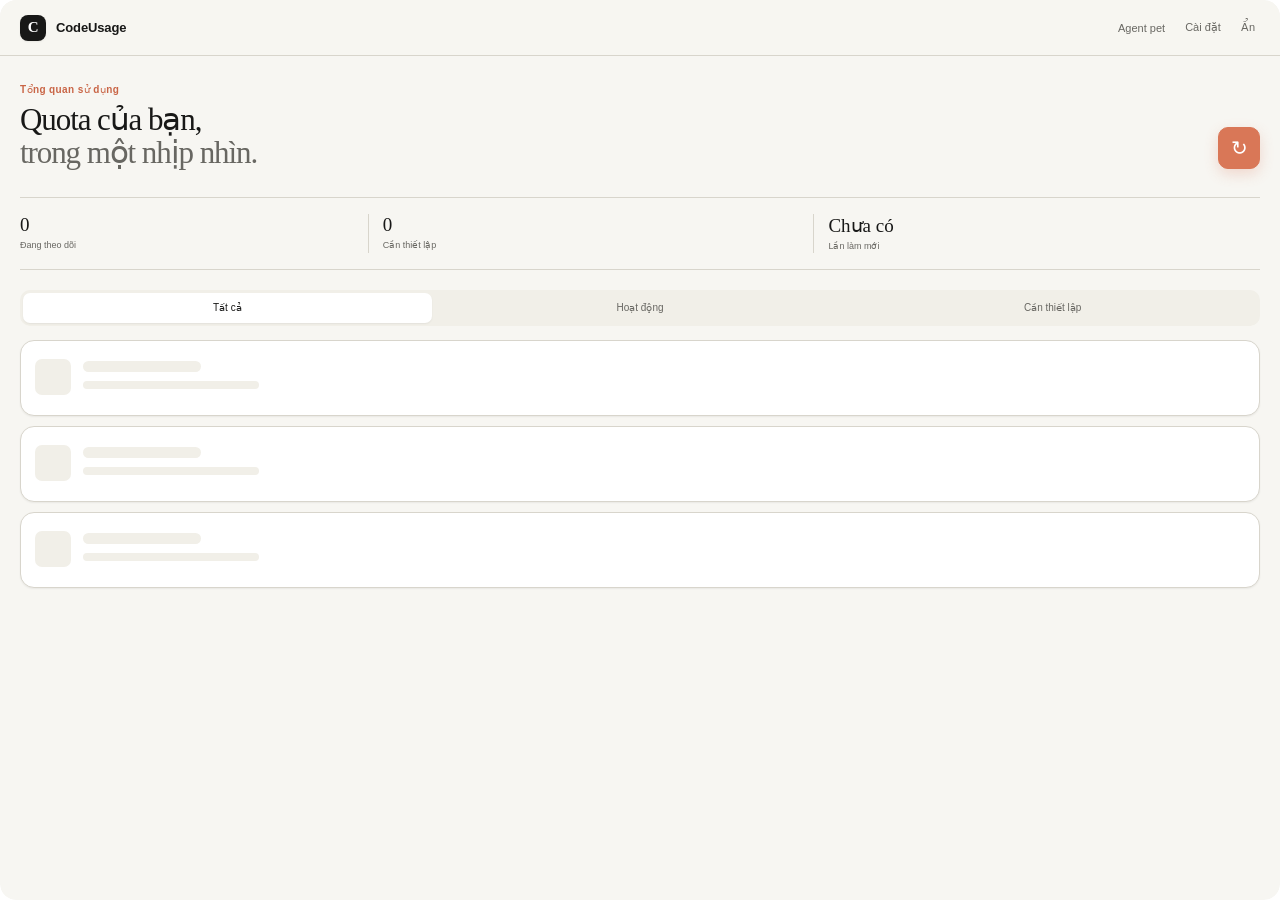
<file: ui/index.html>
<!doctype html>
<html lang="vi">
<head>
  <meta charset="UTF-8" />
  <meta name="viewport" content="width=device-width, initial-scale=1.0" />
  <title>CodeUsage</title>
  <link rel="stylesheet" href="styles.css" />
  <link rel="stylesheet" href="local.css" />
  <link rel="stylesheet" href="details.css" />
</head>
<body>
  <div class="app-shell">
    <header data-tauri-drag-region>
    <div class="brand" data-tauri-drag-region><span class="logo" aria-hidden="true">C</span><span data-tauri-drag-region>CodeUsage</span></div>
    <div class="window-actions"><button id="petToggleButton" title="Hiện hoặc ẩn Agent Pet">Agent pet</button><button id="settingsButton" title="Cài đặt API key">Cài đặt</button><button id="hideButton" title="Ẩn cửa sổ">Ẩn</button></div>
    </header>
    <main>
    <section class="hero">
      <div><p class="eyebrow">Tổng quan sử dụng</p><h1>Quota của bạn,<br><span>trong một nhịp nhìn.</span></h1></div>
      <button id="refreshButton" class="refresh" aria-label="Làm mới tất cả" title="Làm mới tất cả"><span aria-hidden="true">↻</span></button>
    </section>
    <div class="summary" aria-label="Tóm tắt"><div><strong id="readyCount">0</strong><small>Đang theo dõi</small></div><div><strong id="attentionCount">0</strong><small>Cần thiết lập</small></div><div><strong id="lastRefresh">Chưa có</strong><small>Lần làm mới</small></div></div>
    <nav aria-label="Lọc nhà cung cấp"><button class="active" data-filter="all">Tất cả</button><button data-filter="ready">Hoạt động</button><button data-filter="attention">Cần thiết lập</button></nav>
    <section id="providerList" class="providers loading-state" aria-live="polite" aria-busy="true">
      <div class="provider skeleton" aria-label="Đang tải dữ liệu"><i></i><span></span><small></small></div>
      <div class="provider skeleton" aria-hidden="true"><i></i><span></span><small></small></div>
      <div class="provider skeleton" aria-hidden="true"><i></i><span></span><small></small></div>
    </section>
    </main>
  </div>
  <dialog id="settingsDialog">
    <div class="dialog-head"><div><p class="eyebrow">Tùy chỉnh ứng dụng</p><h2>Cài đặt</h2></div><button id="closeSettings" aria-label="Đóng">×</button></div>
    <div class="settings-scroll">
      <section class="settings-section">
        <h3>Giao diện</h3>
        <label>Kích thước nội dung<select id="appUiScale"><option value="0.9">Nhỏ - 90%</option><option value="1">Mặc định - 100%</option><option value="1.1">Lớn - 110%</option><option value="1.2">Rất lớn - 120%</option></select></label>
      </section>

      <section class="settings-section">
        <h3>Agent Pet</h3>
        <label class="setting-row"><span><strong>Hiển thị pet</strong><small>Luôn theo dõi hoạt động agent trên màn hình.</small></span><input id="petEnabled" type="checkbox" /></label>
        <label class="setting-row"><span><strong>Chuyển động</strong><small>Tắt để pet dùng trạng thái tĩnh.</small></span><input id="animationsEnabled" type="checkbox" /></label>
        <label class="setting-row"><span><strong>Chế độ riêng tư</strong><small>Ẩn workspace và nội dung trong bubble.</small></span><input id="privacyMode" type="checkbox" /></label>
        <div class="setting-grid">
          <label>Thời gian tự ẩn<select id="petAutoHide"><option value="3000">3 giây</option><option value="5000">5 giây</option><option value="7500">7,5 giây</option><option value="10000">10 giây</option><option value="15000">15 giây</option></select></label>
          <label>Kích thước pet<select id="petScale"><option value="0.85">Nhỏ</option><option value="1">Vừa</option><option value="1.2">Lớn</option></select></label>
        </div>
      </section>

      <section class="settings-section">
        <h3>Thông báo và cảnh báo</h3>
        <label class="setting-row"><span><strong>Cảnh báo quota trong Pet</strong><small>Hiện trong bubble một lần ở mỗi mức và tự reset theo quota.</small></span><input id="smartAlertsEnabled" type="checkbox" /></label>
        <label>Ngưỡng cảnh báo đầu tiên<select id="quotaThreshold"><option value="70">70% đã dùng</option><option value="80">80% đã dùng</option><option value="85">85% đã dùng</option><option value="90">90% đã dùng</option><option value="95">95% đã dùng</option></select></label>
      </section>

      <section class="settings-section">
        <h3>macOS menu bar</h3>
        <p class="muted">Ghim tối đa 3 agent. Dòng trên hiển thị Weekly, dòng dưới hiển thị Daily; Cursor dùng Auto và API.</p>
        <div id="menuBarProviders" class="provider-picker"></div>
        <small id="menuBarProviderCount" class="selection-count">Đã chọn 0/3</small>
      </section>

      <section class="settings-section">
        <h3>Hệ thống và cập nhật</h3>
        <label class="setting-row"><span><strong>Chạy cùng Windows</strong><small>Khởi động CodeUsage trong system tray.</small></span><input id="launchAtStartup" type="checkbox" /></label>
        <label class="setting-row"><span><strong>Tự kiểm tra cập nhật</strong><small>Kiểm tra GitHub Releases khi mở ứng dụng.</small></span><input id="checkUpdatesOnStartup" type="checkbox" /></label>
        <div class="update-row"><span><strong id="currentVersion">Phiên bản 0.1.1</strong><small id="updateStatus">Chưa kiểm tra cập nhật.</small></span><button id="checkUpdates" class="inline-action" type="button">Kiểm tra</button></div>
        <button id="openRelease" class="release-action" type="button" hidden>Mở trang tải bản mới</button>
      </section>

      <section class="settings-section">
        <h3>API keys</h3>
        <p class="muted">Key được lưu trong kho mật khẩu của hệ điều hành, không ghi vào project.</p>
        <label>OpenRouter <input id="openrouterKey" type="password" placeholder="sk-or-v1-…" autocomplete="off" /></label>
        <label>Z.ai <input id="zaiKey" type="password" placeholder="API key" autocomplete="off" /></label>
        <button id="clearKeys" class="inline-action danger-action" type="button">Xóa API keys</button>
      </section>
    </div>
    <div class="dialog-actions"><button id="cancelSettings" class="ghost">Hủy</button><button id="saveSettings" class="primary">Lưu cài đặt</button></div>
  </dialog>
  <div id="toast" role="status"></div>
  <script src="app.js"></script>
</body>
</html>
</file>
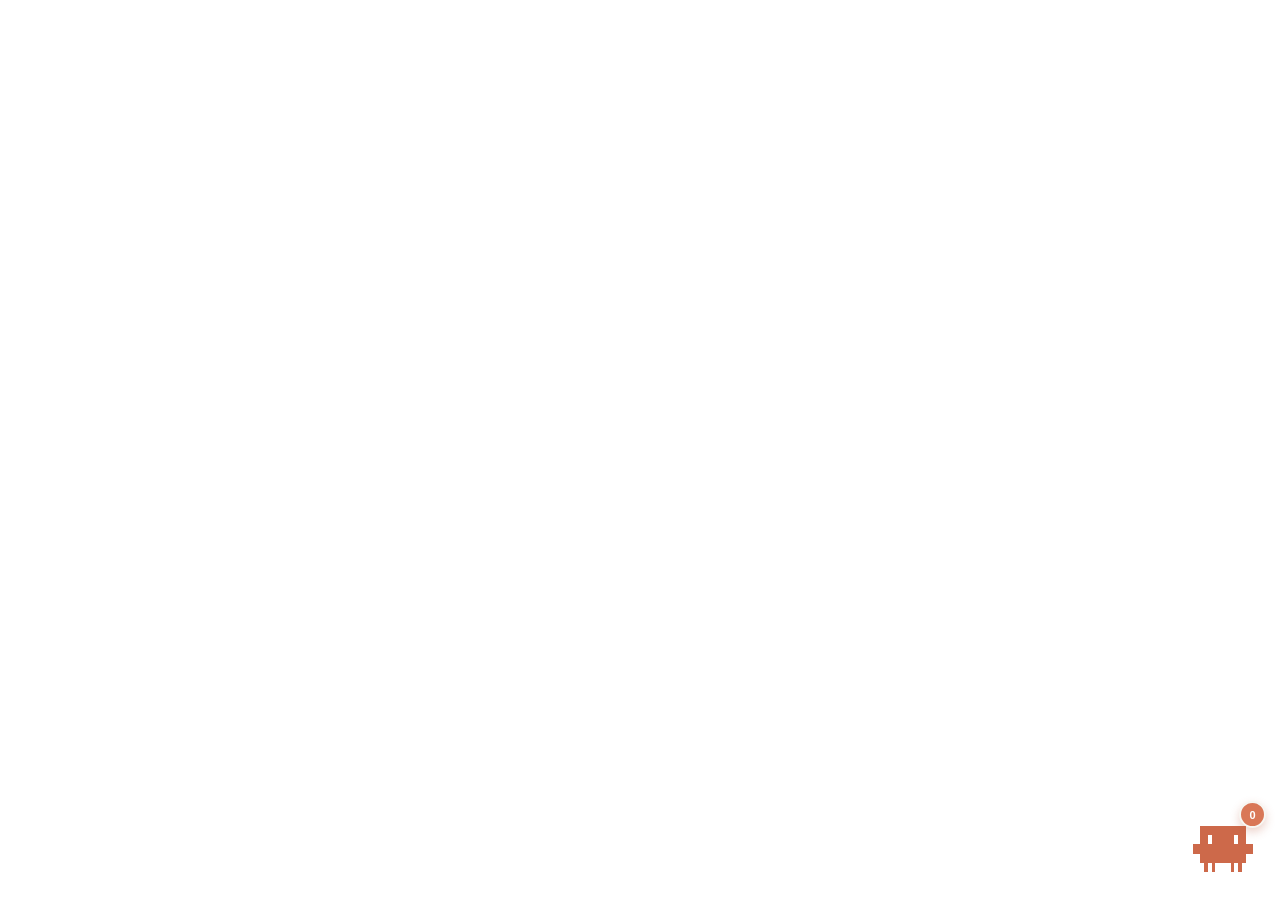
<file: ui/pet.html>
<!doctype html>
<html lang="vi" style="background:transparent">
<head>
  <meta charset="UTF-8" />
  <meta name="viewport" content="width=device-width, initial-scale=1.0" />
  <title>Agent Pet</title>
  <link rel="stylesheet" href="pet.css" />
</head>
<body style="background:transparent">
  <main id="petApp" class="pet-app" data-state="collapsed" data-mode="idle" data-provider="claude">
    <section id="activityBubble" class="activity-bubble" aria-label="Hoạt động agent" aria-live="polite" aria-hidden="true">
      <button id="bubbleButton" class="bubble-content" type="button" aria-label="Mở CodeUsage">
        <span class="bubble-logo"><img id="bubbleLogo" src="logos/codex.svg" alt="" /></span>
        <span class="bubble-copy">
          <span class="bubble-heading">
            <strong id="bubbleWorkspace">Agent</strong>
            <span id="bubbleStatus" class="bubble-status">Đang chạy</span>
          </span>
          <span id="bubbleMessage" class="bubble-message">Đang xử lý tác vụ</span>
          <span class="bubble-progress" aria-hidden="true"><i id="bubbleProgress"></i></span>
        </span>
      </button>
      <button id="dismissBubble" class="bubble-dismiss" type="button" aria-label="Ẩn thông báo">×</button>
    </section>

    <section class="compact" aria-label="Agent Pet">
      <button id="petButton" class="pet" type="button" aria-label="Hiện hoạt động agent" aria-expanded="false">
        <span class="claude-pet" aria-hidden="true">
          <svg viewBox="0 0 18 12" shape-rendering="crispEdges" fill="currentColor">
            <rect x="3" y="0" width="12" height="2.4"></rect><rect x="3" y="2.4" width="2" height="2.4"></rect><rect x="6" y="2.4" width="6" height="2.4"></rect><rect x="13" y="2.4" width="2" height="2.4"></rect><rect x="1" y="4.8" width="16" height="2.4"></rect><rect x="3" y="7.2" width="12" height="2.4"></rect><rect x="4" y="9.6" width="1" height="2.4"></rect><rect x="6" y="9.6" width="1" height="2.4"></rect><rect x="11" y="9.6" width="1" height="2.4"></rect><rect x="13" y="9.6" width="1" height="2.4"></rect>
          </svg>
        </span>
        <span class="approval-mark" aria-hidden="true">!</span>
        <span id="agentCount" class="agent-count" aria-label="0 agent đang chạy">0</span>
      </button>
    </section>
  </main>
  <script src="pet.js"></script>
</body>
</html>
</file>
<file: ui/styles.css>
:root{color-scheme:light;font-family:"Styrene","Inter","Segoe UI",Arial,sans-serif;color:#181817;background:transparent;font-synthesis:none;--bg:#f7f6f2;--surface:#fff;--surface-muted:#f1efe8;--text:#181817;--muted:#686762;--border:#d8d5cc;--border-strong:#b8b4aa;--accent:#d97757;--accent-hover:#c96546;--accent-soft:#f3ded5;--success:#3f7d58;--danger:#b84a45;--shadow-sm:0 1px 2px rgb(24 24 23/.06);--shadow-md:0 16px 48px rgb(24 24 23/.12);--app-ui-scale:1;--app-ui-width:100%;--app-ui-height:100dvh;--app-shell-radius:16px}
*{box-sizing:border-box}html,body{width:100%;height:100%;background:transparent;overflow:hidden}body{margin:0;color:var(--text)}.app-shell{width:var(--app-ui-width);height:var(--app-ui-height);overflow-x:hidden;overflow-y:auto;border-radius:var(--app-shell-radius);background:var(--bg);clip-path:inset(0 round var(--app-shell-radius));transform:scale(var(--app-ui-scale));transform-origin:top left;scrollbar-width:none;-ms-overflow-style:none}.app-shell::-webkit-scrollbar{display:none;width:0;height:0}button,input{font:inherit}button{border:0;color:inherit;background:none;cursor:pointer}button:focus-visible,input:focus-visible{outline:3px solid rgb(217 119 87/.2);outline-offset:2px}button:active{transform:translateY(1px)}
header{height:56px;display:flex;align-items:center;justify-content:space-between;padding:0 16px 0 20px;border-bottom:1px solid var(--border);background:rgb(247 246 242/.96);user-select:none}.brand{display:flex;align-items:center;gap:10px;font-size:13px;font-weight:650;letter-spacing:-.01em}.logo{display:grid;place-items:center;width:26px;height:26px;border-radius:8px;background:var(--text);color:#fff;font-family:"Iowan Old Style",Georgia,serif;font-size:15px;font-weight:600;box-shadow:var(--shadow-sm)}.window-actions{display:flex;align-items:center;gap:2px}.window-actions button{min-height:32px;padding:0 9px;border-radius:8px;color:var(--muted);font-size:11px;transition:background-color 140ms ease,color 140ms ease}.window-actions button:hover{background:var(--surface-muted);color:var(--text)}
main{padding:28px 20px 36px}.hero{display:flex;align-items:flex-end;justify-content:space-between;gap:16px}.eyebrow{margin:0 0 8px;color:var(--accent-hover);font-size:10px;font-weight:650;letter-spacing:.04em}h1,h2{font-family:"Tiempos Text","Source Serif 4","Iowan Old Style","Palatino Linotype",Georgia,serif;font-weight:500;letter-spacing:-.035em}h1{margin:0;font-size:31px;line-height:1.07}h1 span{color:var(--muted)}.refresh{width:42px;min-width:42px;height:42px;display:inline-grid;place-items:center;padding:0;border:1px solid var(--accent);border-radius:10px;background:var(--accent);color:#fff;box-shadow:0 5px 14px rgb(217 119 87/.24);font-size:20px;transition:background-color 140ms ease,border-color 140ms ease,box-shadow 140ms ease,transform 140ms ease}.refresh:hover{border-color:var(--accent-hover);background:var(--accent-hover);box-shadow:0 7px 18px rgb(201 101 70/.3)}.refresh:active{transform:translateY(1px) scale(.97)}.refresh.loading span{display:block;animation:spin 800ms linear infinite}.refresh.loading{border-color:var(--accent-hover);background:var(--accent-hover)}@keyframes spin{to{transform:rotate(360deg)}}
.summary{display:grid;grid-template-columns:.9fr 1.15fr 1.15fr;margin:28px 0 20px;padding:16px 0;border-top:1px solid var(--border);border-bottom:1px solid var(--border)}.summary div{min-width:0;display:flex;flex-direction:column;padding:0 14px;border-right:1px solid var(--border)}.summary div:first-child{padding-left:0}.summary div:last-child{padding-right:0;border:0}.summary strong{font-family:"Iowan Old Style",Georgia,serif;font-size:19px;font-weight:500;white-space:nowrap;overflow:hidden;text-overflow:ellipsis}.summary small{margin-top:4px;color:var(--muted);font-size:9px;line-height:1.25}
nav{display:flex;align-items:center;gap:4px;margin-bottom:14px;padding:3px;border-radius:10px;background:var(--surface-muted)}nav button{flex:1;min-height:30px;padding:0 8px;border-radius:7px;color:var(--muted);font-size:10px;white-space:nowrap;transition:background-color 140ms ease,color 140ms ease,box-shadow 140ms ease}nav button.active{background:var(--surface);color:var(--text);box-shadow:var(--shadow-sm)}
.providers{display:flex;flex-direction:column;gap:10px}.provider{overflow:hidden;border:1px solid var(--border);border-radius:14px;background:var(--surface);box-shadow:var(--shadow-sm);transition:border-color 160ms ease,transform 160ms ease}.provider:hover{border-color:var(--border-strong);transform:translateY(-1px)}.provider-head{display:flex;align-items:center;gap:11px;padding:14px}.provider-icon{width:36px;height:36px;flex:0 0 36px;display:grid;place-items:center;border-radius:10px;font-weight:700}.provider-title{min-width:0;flex:1}.provider-title h3{display:flex;align-items:center;gap:7px;margin:0;font-size:13px;font-weight:650}.provider-title p{margin:4px 0 0;color:var(--muted);font-size:10px;white-space:nowrap;overflow:hidden;text-overflow:ellipsis}.badge{padding:2px 5px;border:1px solid var(--border);border-radius:5px;color:var(--muted);font-size:8px;font-weight:500;letter-spacing:.02em}.state{width:7px;height:7px;flex:0 0 7px;border-radius:50%;background:var(--border-strong)}.state.ready{background:var(--success)}.state.error{background:var(--danger)}.provider-refresh{width:30px;min-width:30px;height:30px;display:inline-grid;place-items:center;padding:0;border:1px solid var(--accent);border-radius:8px;background:var(--accent);color:#fff;box-shadow:0 3px 9px rgb(217 119 87/.2);font-size:16px;line-height:1;transition:background-color 140ms ease,border-color 140ms ease,box-shadow 140ms ease,transform 140ms ease}.provider-refresh:hover{border-color:var(--accent-hover);background:var(--accent-hover);color:#fff;box-shadow:0 5px 12px rgb(201 101 70/.26)}.provider-refresh:active{transform:translateY(1px) scale(.96)}.metrics{display:grid;gap:12px;padding:0 14px 14px}.empty{padding:0 14px 14px;color:var(--muted);font-size:10px;line-height:1.5}
.skeleton{position:relative;min-height:76px;padding:16px}.skeleton i,.skeleton span,.skeleton small{position:absolute;display:block;border-radius:7px;background:var(--surface-muted)}.skeleton i{width:36px;height:36px;left:14px;top:18px}.skeleton span{width:118px;height:11px;left:62px;top:20px}.skeleton small{width:176px;height:8px;left:62px;top:40px}.error-state,.empty-state{display:grid;gap:8px;padding:18px;border:1px solid var(--border);border-radius:14px;background:var(--surface)}.error-state strong,.empty-state strong{color:var(--text);font-size:12px}.error-state span,.empty-state span{overflow-wrap:anywhere}.error-state button{justify-self:start;min-height:32px;padding:0 11px;border-radius:8px;background:var(--text);color:#fff;font-size:10px;font-weight:600}
@media(prefers-reduced-motion:no-preference){.skeleton::after{content:"";position:absolute;inset:0;transform:translateX(-100%);background:linear-gradient(90deg,transparent,rgb(255 255 255/.7),transparent);animation:shimmer 1.4s ease-in-out infinite}@keyframes shimmer{to{transform:translateX(100%)}}}
dialog{width:min(390px,calc(100vw - 30px));padding:22px;border:1px solid var(--border);border-radius:18px;background:var(--surface);color:var(--text);box-shadow:var(--shadow-md)}dialog::backdrop{background:rgb(24 24 23/.38);backdrop-filter:blur(2px)}.dialog-head{display:flex;align-items:flex-start;justify-content:space-between}.dialog-head h2{margin:0;font-size:25px}#closeSettings{width:32px;height:32px;border-radius:8px;color:var(--muted);font-size:20px}#closeSettings:hover{background:var(--surface-muted);color:var(--text)}.muted{margin:12px 0 0;color:var(--muted);font-size:11px;line-height:1.55}label{display:block;margin-top:16px;color:var(--text);font-size:11px;font-weight:550}input{display:block;width:100%;min-height:42px;margin-top:7px;padding:0 12px;outline:0;border:1px solid var(--border);border-radius:10px;background:var(--bg);color:var(--text);font-size:12px}input::placeholder{color:#77756f}input:focus{border-color:var(--border-strong);box-shadow:0 0 0 3px rgb(217 119 87/.14)}.dialog-actions{display:flex;justify-content:flex-end;gap:8px;margin-top:22px}.dialog-actions button{min-height:40px;padding:0 15px;border-radius:10px;font-size:11px;font-weight:600}.primary{background:var(--text)!important;color:#fff!important}.primary:hover{background:#302f2c!important}.ghost{border:1px solid var(--border)!important;background:var(--surface)!important;color:var(--muted)!important}.ghost:hover{background:var(--surface-muted)!important;color:var(--text)!important}
#toast{position:fixed;left:50%;bottom:18px;z-index:2;max-width:calc(100vw - 32px);padding:10px 14px;border:1px solid var(--border);border-radius:10px;background:var(--text);color:#fff;box-shadow:var(--shadow-md);font-size:11px;font-weight:600;opacity:0;pointer-events:none;transform:translate(-50%,14px);transition:opacity 180ms ease,transform 180ms ease}#toast.show{opacity:1;transform:translate(-50%,0)}@media(prefers-reduced-motion:reduce){*,*::before,*::after{animation-duration:.01ms!important;animation-iteration-count:1!important;transition-duration:.01ms!important}}

/* Settings use one compact scroll region so the window never grows off-screen. */
#settingsDialog{width:min(410px,calc(100vw - 24px));max-height:calc(100dvh - 28px);padding:0;overflow:hidden}.dialog-head{padding:20px 20px 14px;border-bottom:1px solid var(--border)}.settings-scroll{max-height:calc(100dvh - 190px);padding:0 20px;overflow-y:auto;scrollbar-width:thin;scrollbar-color:var(--border-strong) transparent}.settings-section{padding:18px 0;border-bottom:1px solid var(--border)}.settings-section:last-child{border-bottom:0}.settings-section h3{margin:0 0 10px;font-size:12px;font-weight:700;letter-spacing:-.01em}.settings-section>.muted{margin:0 0 12px}.setting-row,.update-row{display:flex;align-items:center;justify-content:space-between;gap:18px;margin:0;padding:10px 0}.setting-row+ .setting-row{border-top:1px solid #ebe8e0}.setting-row>span,.update-row>span{min-width:0;display:flex;flex-direction:column;gap:3px}.setting-row strong,.update-row strong{font-size:11px;font-weight:650}.setting-row small,.update-row small{color:var(--muted);font-size:9px;font-weight:400;line-height:1.4}.setting-row input[type="checkbox"]{width:34px;min-width:34px;height:19px;min-height:19px;margin:0;padding:0;appearance:none;border:1px solid var(--border-strong);border-radius:10px;background:#d8d5cc;box-shadow:none;transition:background-color 140ms ease,border-color 140ms ease}.setting-row input[type="checkbox"]:checked{border-color:var(--success);background:var(--success)}.setting-row input[type="checkbox"]:after{content:"";display:block;width:13px;height:13px;margin:2px;border-radius:50%;background:#fff;box-shadow:0 1px 2px rgb(24 24 23/.18);transition:transform 140ms ease}.setting-row input[type="checkbox"]:checked:after{transform:translateX(15px)}.setting-grid{display:grid;grid-template-columns:1fr 1fr;gap:10px;margin-top:8px}.setting-grid label,.settings-section>label:not(.setting-row){margin-top:10px;color:var(--muted);font-size:9px}.settings-section select{width:100%;min-height:38px;margin-top:6px;padding:0 30px 0 10px;border:1px solid var(--border);border-radius:9px;background:var(--bg);color:var(--text);font:inherit;font-size:10px}.settings-section select:focus-visible{outline:3px solid rgb(217 119 87/.2);outline-offset:2px}.inline-action,.release-action{min-height:34px;margin-top:10px;padding:0 11px;border:1px solid var(--border);border-radius:9px;background:var(--surface);color:var(--text);font-size:10px;font-weight:650}.inline-action:hover,.release-action:hover{background:var(--surface-muted)}.inline-action:disabled{cursor:wait;opacity:.6}.danger-action{color:var(--danger)}.update-row{align-items:flex-end;padding:10px 0 0}.update-row .inline-action{flex:0 0 auto;margin:0}.release-action{width:100%;border-color:var(--accent);background:var(--accent-soft);color:var(--accent-hover)}.dialog-actions{margin:0;padding:14px 20px 18px;border-top:1px solid var(--border);background:var(--surface)}
.provider-picker{display:grid;grid-template-columns:1fr 1fr;gap:7px}.provider-choice{display:flex;align-items:center;gap:8px;min-width:0;margin:0;padding:8px;border-radius:9px;background:var(--surface-muted);font-size:10px;font-weight:600;cursor:pointer}.provider-choice input{width:14px;min-width:14px;height:14px;min-height:14px;margin:0;padding:0;accent-color:var(--accent)}.provider-choice img{width:18px;height:18px;object-fit:contain}.provider-choice span{overflow:hidden;text-overflow:ellipsis;white-space:nowrap}.selection-count{display:block;margin-top:8px;color:var(--muted);font-size:9px}
</file>
<file: ui/local.css>
﻿.local-presence{display:flex;align-items:center;gap:6px;margin:0 14px 12px;padding:8px 10px;border-radius:8px;background:#e4f0e7;color:#42634d;font-size:9px}.local-presence>span{color:var(--success);font-size:7px}.local-presence strong{color:#2f6040}.local-presence small{max-width:135px;margin-left:auto;overflow:hidden;color:#5e7766;text-overflow:ellipsis;white-space:nowrap}
</file>
<file: ui/details.css>
.real-logo{border:1px solid color-mix(in srgb,var(--icon-bg) 24%,var(--border));background:color-mix(in srgb,var(--icon-bg) 10%,var(--surface-muted));color:color-mix(in srgb,var(--icon-bg) 70%,var(--text))}.real-logo img{width:19px;height:19px;object-fit:contain}.detail-metrics{gap:15px}.quota-title{margin-bottom:7px;color:var(--text);font-size:11px;font-weight:600}.quota-bar{height:5px}.bar{overflow:hidden;border-radius:999px;background:var(--surface-muted)}.fill{height:100%;border-radius:999px;background:var(--provider-color)}.quota-meta{display:flex;justify-content:space-between;gap:12px;margin-top:6px;color:var(--muted);font-size:9px}.quota-meta strong{color:var(--text);font-weight:600}.quota-reset{margin-top:4px;color:var(--muted);font-size:9px;text-align:right}.value-row{display:grid;grid-template-columns:1fr auto;align-items:center;color:var(--muted);font-size:10px}.value-row strong{color:var(--text);font-size:12px}.value-row small{grid-column:1/-1;margin-top:3px;color:var(--muted)}.local-usage{margin:0 14px 14px;padding-top:14px;border-top:1px solid var(--border)}.stats-grid{display:grid;grid-template-columns:1fr 1fr;gap:14px 18px}.stats-grid div{display:flex;flex-direction:column;gap:4px}.stats-grid span{color:var(--muted);font-size:9px}.stats-grid strong{color:var(--text);font-family:"Iowan Old Style",Georgia,serif;font-size:17px;font-weight:500}.usage-chart{display:flex;align-items:flex-end;gap:4px;height:68px;margin:18px 0 12px;padding-top:5px;border-bottom:1px solid var(--border)}.usage-chart i{flex:1;min-height:2px;border-radius:3px 3px 0 0;background:var(--accent);opacity:.62;transition:opacity 140ms ease}.usage-chart i:hover{opacity:1}.model-note{display:flex;justify-content:space-between;gap:12px;color:var(--muted);font-size:9px}.model-note strong{overflow:hidden;color:var(--text);font-weight:600;text-overflow:ellipsis;white-space:nowrap}.estimate-note{margin:8px 0 0;color:var(--muted);font-size:8px;line-height:1.4}
</file>
<file: ui/pet.css>
:root{color-scheme:light;font-family:"Styrene","Segoe UI",Arial,sans-serif;--ink:#20201e;--paper:#f7f6f2;--muted:#77736b;--line:#dedad0;--accent:#d97757;--accent-dark:#a84832;--success:#46785a;--danger:#a94843}
*{box-sizing:border-box}html,body{width:100%;height:100%;margin:0;background:transparent;overflow:hidden}button{font:inherit;border:0;background:none;color:inherit;cursor:pointer}button:focus-visible{outline:3px solid rgb(217 119 87/.34);outline-offset:2px}.pet-app{position:relative;width:100%;height:100%}
.compact{position:absolute;right:0;bottom:0;width:116px;height:132px;display:grid;justify-items:center;align-content:end;padding-bottom:5px;transition:opacity 160ms ease,transform 220ms cubic-bezier(.16,1,.3,1)}.compact p{width:100%;margin:3px 0 0;color:var(--ink);font-size:9px;font-weight:700;text-align:center;text-shadow:0 1px 6px var(--paper);white-space:nowrap;overflow:hidden;text-overflow:ellipsis}.pet{position:relative;width:96px;height:98px;padding:0;cursor:grab;touch-action:none}.pet:active{cursor:grabbing}.pet-shadow{position:absolute;left:19px;bottom:2px;width:61px;height:12px;border-radius:50%;background:rgb(32 32 30/.16);filter:blur(4px)}.pet-body{position:absolute;left:15px;top:13px;width:69px;height:76px;border:1px solid rgb(255 255 255/.12);border-radius:32px 32px 27px 27px;background:var(--ink);box-shadow:inset 0 1px 0 rgb(255 255 255/.14),0 10px 24px rgb(32 32 30/.22);transition:transform 220ms cubic-bezier(.16,1,.3,1)}.pet:hover .pet-body{transform:translateY(-3px)}.pet:active .pet-body{transform:translateY(0) scale(.96)}.pet-ear{position:absolute;top:-7px;width:25px;height:28px;background:var(--ink);z-index:-1}.pet-ear.left{left:3px;border-radius:18px 5px 4px 5px;transform:rotate(-17deg)}.pet-ear.right{right:3px;border-radius:5px 18px 5px 4px;transform:rotate(17deg)}.pet-face{position:absolute;left:10px;top:17px;width:49px;height:39px;border-radius:21px;background:#f1eee6}.pet-face i{position:absolute;top:14px;width:5px;height:8px;border-radius:50%;background:var(--ink)}.pet-face i:first-child{left:12px}.pet-face i:nth-child(2){right:12px}.pet-face b{position:absolute;left:50%;bottom:8px;width:9px;height:4px;border-bottom:2px solid var(--accent-dark);border-radius:0 0 9px 9px;transform:translateX(-50%)}.pet-signal{position:absolute;left:27px;bottom:8px;width:15px;height:4px;border-radius:4px;background:var(--accent)}.agent-count{position:absolute;right:4px;top:4px;min-width:27px;height:27px;display:grid;place-items:center;padding:0 7px;border:2px solid var(--paper);border-radius:14px;background:var(--accent);color:#fff;font-size:11px;font-weight:800;box-shadow:0 4px 10px rgb(185 89 61/.28)}.agent-count[hidden]{display:none}
.claude-pet{position:absolute;left:13px;top:23px;width:72px;height:58px;display:none;place-items:center;color:#cd694a;filter:drop-shadow(0 10px 10px rgb(80 45 35/.2));transform-origin:center bottom}.claude-pet svg{width:68px;height:46px;overflow:visible}.approval-mark{position:absolute;left:4px;top:2px;width:24px;height:24px;display:grid;place-items:center;border:2px solid var(--paper);border-radius:50%;background:var(--accent-dark);color:#fff;font-size:13px;font-weight:850;opacity:0;transform:scale(.6)}.pet-app[data-provider="claude"] .codex-pet{display:none}.pet-app[data-provider="claude"] .claude-pet{display:grid}.pet-app[data-provider="claude"] .pet-shadow{left:13px;width:73px}.pet-app[data-mode="idle"] .codex-pet{animation:pet-breathe 3.6s ease-in-out infinite}.pet-app[data-mode="working"] .codex-pet{animation:pet-float 1.65s ease-in-out infinite}.pet-app[data-mode="working"] .pet-face i{animation:pet-focus 2.8s ease-in-out infinite}.pet-app[data-mode="working"] .pet-signal{animation:signal .9s ease-in-out infinite}.pet-app[data-mode="working"][data-provider="claude"] .claude-pet{animation:claude-work .7s steps(2,end) infinite}.pet-app[data-mode="approval"] .approval-mark{opacity:1;animation:approval-pop 1.05s ease-in-out infinite}.pet-app[data-mode="approval"] .codex-pet{animation:approval-hop 1.05s cubic-bezier(.36,.07,.19,.97) infinite}.pet-app[data-mode="approval"][data-provider="claude"] .claude-pet{animation:claude-approval 1.05s steps(2,end) infinite}.pet-app[data-dragging="true"] .codex-pet{animation:pet-drag .42s ease-in-out infinite alternate!important}.pet-app[data-dragging="true"] .claude-pet{animation:claude-drag .34s steps(2,end) infinite alternate!important}
.activity-bubble{position:absolute;right:8px;bottom:124px;width:352px;min-height:112px;padding:10px 38px 10px 10px;border:1px solid rgb(255 255 255/.2);border-radius:18px;background:rgb(35 34 32/.96);color:#f8f7f3;box-shadow:0 18px 46px rgb(32 32 30/.28),inset 0 1px 0 rgb(255 255 255/.08);opacity:0;pointer-events:none;transform:translateY(10px) scale(.96);transform-origin:bottom right;transition:opacity 170ms ease,transform 230ms cubic-bezier(.16,1,.3,1)}.activity-bubble:after{content:"";position:absolute;right:43px;bottom:-8px;width:16px;height:16px;border-radius:0 0 4px 0;background:rgb(35 34 32/.96);transform:rotate(45deg)}.pet-app[data-state="expanded"] .activity-bubble{opacity:1;pointer-events:auto;transform:none}.bubble-content{width:100%;min-height:90px;display:grid;grid-template-columns:36px minmax(0,1fr);gap:10px;padding:0;text-align:left}.bubble-logo{width:36px;height:36px;display:grid;place-items:center;border-radius:11px;background:#f0eee8}.bubble-logo img{width:20px;height:20px;object-fit:contain}.bubble-copy{min-width:0;display:flex;flex-direction:column}.bubble-heading{display:flex;align-items:center;gap:7px;min-width:0}.bubble-heading strong{max-width:145px;font-size:11px;white-space:nowrap;overflow:hidden;text-overflow:ellipsis}.bubble-status{padding:3px 6px;border-radius:6px;background:rgb(255 255 255/.1);color:#d8d5cd;font-size:8px;font-weight:750;white-space:nowrap}.activity-bubble[data-status="needs_approval"] .bubble-status{background:#9f4936;color:#fff}.activity-bubble[data-status="completed"] .bubble-status{background:#426d52;color:#fff}.activity-bubble[data-status="error"] .bubble-status{background:#944541;color:#fff}.bubble-message{display:-webkit-box;margin-top:6px;color:#e7e4dc;font-size:10px;line-height:1.45;-webkit-line-clamp:2;-webkit-box-orient:vertical;overflow:hidden}.bubble-progress{height:3px;margin-top:auto;border-radius:3px;background:rgb(255 255 255/.1);overflow:hidden}.bubble-progress i{display:block;width:100%;height:100%;border-radius:inherit;background:var(--accent);transform:scaleX(0);transform-origin:left center;transition:transform 300ms cubic-bezier(.16,1,.3,1)}.bubble-dismiss{position:absolute;right:9px;top:9px;width:26px;height:26px;border-radius:8px;color:#c8c4bb;font-size:18px;line-height:1}.bubble-dismiss:hover{background:rgb(255 255 255/.09);color:#fff}.bubble-dismiss:active{transform:translateY(1px)}
@keyframes pet-breathe{0%,100%{transform:translateY(0) scale(1)}50%{transform:translateY(-2px) scale(1.015,.985)}}@keyframes pet-float{0%,100%{transform:translateY(0)}50%{transform:translateY(-4px)}}@keyframes pet-focus{0%,88%,100%{transform:scaleY(1)}92%{transform:scaleY(.22)}}@keyframes signal{0%,100%{transform:scaleX(.55);opacity:.65}50%{transform:scaleX(1);opacity:1}}@keyframes pet-drag{from{transform:rotate(-7deg) scale(.94,1.06)}to{transform:rotate(7deg) scale(1.05,.94)}}@keyframes approval-hop{0%,100%{transform:translateY(0) rotate(0)}45%{transform:translateY(-8px) rotate(-3deg)}60%{transform:translateY(-8px) rotate(3deg)}}@keyframes approval-pop{0%,100%{transform:scale(.82);box-shadow:0 0 0 0 rgb(185 89 61/.24)}50%{transform:scale(1);box-shadow:0 0 0 7px rgb(185 89 61/0)}}@keyframes claude-work{0%{transform:translate(-5px,-1px)}50%{transform:translate(5px,1px)}100%{transform:translate(-5px,-1px)}}@keyframes claude-approval{0%,100%{transform:translateY(0) scaleY(1)}50%{transform:translateY(-7px) scaleY(.92)}}@keyframes claude-drag{from{transform:rotate(-9deg) scale(.94,1.08)}to{transform:rotate(9deg) scale(1.08,.94)}}
@media(prefers-reduced-motion:reduce){*,*::before,*::after{animation:none!important;transition-duration:.01ms!important}}
@media(prefers-reduced-transparency:reduce){.activity-bubble,.activity-bubble:after{background:#232220}}

/* Frame-based pet states: 4 idle, 8 running, 6 waiting, 6 input, 4 ready, 8 failed. */
.compact{height:116px}
.activity-bubble{bottom:112px}
.pet-app[data-mode] .codex-pet,.pet-app[data-mode] .claude-pet,.pet-app[data-mode] .pet-face i,.pet-app[data-mode] .pet-signal,.pet-app[data-mode] .approval-mark{animation-timing-function:steps(1,end)}
.pet-app[data-mode="idle"] .codex-pet{animation:frames-idle 2.8s steps(1,end) infinite}
.pet-app[data-mode="idle"][data-provider="claude"] .claude-pet{animation:frames-idle-claude 2.8s steps(1,end) infinite}
.pet-app[data-mode="working"] .codex-pet{animation:frames-running 1.1s steps(1,end) infinite}
.pet-app[data-mode="working"] .pet-face i{animation:frames-focus 1.1s steps(1,end) infinite}
.pet-app[data-mode="working"] .pet-signal{animation:frames-signal 1.1s steps(1,end) infinite}
.pet-app[data-mode="working"][data-provider="claude"] .claude-pet{animation:frames-running-claude 1.1s steps(1,end) infinite}
.pet-app[data-mode="waiting"] .codex-pet{animation:frames-waiting 2s steps(1,end) infinite}
.pet-app[data-mode="waiting"][data-provider="claude"] .claude-pet{animation:frames-waiting-claude 2s steps(1,end) infinite}
.pet-app[data-mode="approval"] .codex-pet{animation:frames-input 1.5s steps(1,end) infinite}
.pet-app[data-mode="approval"] .approval-mark{animation:frames-input-mark 1.5s steps(1,end) infinite}
.pet-app[data-mode="approval"][data-provider="claude"] .claude-pet{animation:frames-input-claude 1.5s steps(1,end) infinite}
.pet-app[data-mode="ready"] .codex-pet{animation:frames-ready 1.8s steps(1,end) 2}
.pet-app[data-mode="ready"] .pet-ear.right{transform-origin:left bottom;animation:frames-wave 1.8s steps(1,end) 2}
.pet-app[data-mode="ready"][data-provider="claude"] .claude-pet{animation:frames-ready-claude 1.8s steps(1,end) 2}
.pet-app[data-mode="error"] .codex-pet{animation:frames-failed 2.4s steps(1,end) infinite}
.pet-app[data-mode="error"] .pet-face i{height:2px;border-radius:0;animation:frames-failed-eyes 2.4s steps(1,end) infinite}
.pet-app[data-mode="error"][data-provider="claude"] .claude-pet{animation:frames-failed-claude 2.4s steps(1,end) infinite}
.pet-app[data-dragging="true"] .codex-pet{animation:frames-drag 340ms steps(1,end) infinite!important}
.pet-app[data-dragging="true"] .claude-pet{animation:frames-drag-claude 340ms steps(1,end) infinite!important}

@keyframes frames-idle{0%,100%{transform:translateY(0) scale(1)}25%{transform:translateY(-1px) scale(1.01,.99)}50%{transform:translateY(-2px) scale(1.02,.98)}75%{transform:translateY(-1px) scale(1.01,.99)}}
@keyframes frames-idle-claude{0%,100%{transform:translateX(-1px)}25%{transform:translate(0,-1px)}50%{transform:translateX(1px)}75%{transform:translate(0,1px)}}
@keyframes frames-running{0%,100%{transform:translate(-4px,0) rotate(-3deg) scale(.98,1.02)}12.5%{transform:translate(-2px,-4px) rotate(-1deg)}25%{transform:translate(0,-6px) rotate(2deg) scale(1.03,.97)}37.5%{transform:translate(3px,-3px) rotate(4deg)}50%{transform:translate(5px,0) rotate(2deg) scale(.98,1.02)}62.5%{transform:translate(3px,-4px) rotate(0)}75%{transform:translate(0,-6px) rotate(-2deg) scale(1.03,.97)}87.5%{transform:translate(-3px,-3px) rotate(-4deg)}}
@keyframes frames-running-claude{0%,100%{transform:translate(-6px,1px) rotate(-4deg)}12.5%{transform:translate(-4px,-3px) rotate(-2deg)}25%{transform:translate(-1px,-5px) rotate(1deg)}37.5%{transform:translate(3px,-3px) rotate(4deg)}50%{transform:translate(6px,1px) rotate(4deg)}62.5%{transform:translate(4px,-3px) rotate(2deg)}75%{transform:translate(1px,-5px) rotate(-1deg)}87.5%{transform:translate(-3px,-3px) rotate(-4deg)}}
@keyframes frames-focus{0%,37.5%,62.5%,100%{transform:scaleY(1)}50%{transform:scaleY(.2)}}
@keyframes frames-signal{0%,25%,50%,75%,100%{transform:scaleX(.45);opacity:.55}12.5%,37.5%,62.5%,87.5%{transform:scaleX(1);opacity:1}}
@keyframes frames-waiting{0%,100%{transform:translateY(3px) rotate(-2deg)}16.66%{transform:translateY(2px) rotate(0)}33.33%{transform:translateY(1px) rotate(2deg)}50%{transform:translateY(0) rotate(0)}66.66%{transform:translateY(1px) rotate(-2deg)}83.33%{transform:translateY(2px) rotate(0)}}
@keyframes frames-waiting-claude{0%,100%{transform:translateY(3px) scaleY(.95)}16.66%{transform:translate(1px,2px)}33.33%{transform:translate(2px,1px)}50%{transform:translateY(0)}66.66%{transform:translate(-2px,1px)}83.33%{transform:translate(-1px,2px)}}
@keyframes frames-input{0%,100%{transform:translateY(0) rotate(0)}16.66%{transform:translateY(-3px) rotate(-2deg)}33.33%{transform:translateY(-8px) rotate(-4deg)}50%{transform:translateY(-10px) rotate(0) scale(1.03,.97)}66.66%{transform:translateY(-8px) rotate(4deg)}83.33%{transform:translateY(-3px) rotate(2deg)}}
@keyframes frames-input-claude{0%,100%{transform:translateY(0)}16.66%{transform:translateY(-3px)}33.33%{transform:translateY(-8px) rotate(-3deg)}50%{transform:translateY(-10px) scaleY(.94)}66.66%{transform:translateY(-8px) rotate(3deg)}83.33%{transform:translateY(-3px)}}
@keyframes frames-input-mark{0%,100%{transform:scale(.78);opacity:.78}16.66%,83.33%{transform:scale(.9);opacity:.9}33.33%,66.66%{transform:scale(1);opacity:1}50%{transform:scale(1.12);opacity:1}}
@keyframes frames-ready{0%,100%{transform:translateY(0)}25%{transform:translateY(-4px) rotate(-2deg)}50%{transform:translateY(-6px)}75%{transform:translateY(-3px) rotate(2deg)}}
@keyframes frames-ready-claude{0%,100%{transform:translateY(0)}25%{transform:translateY(-4px) rotate(-3deg)}50%{transform:translateY(-6px)}75%{transform:translateY(-3px) rotate(3deg)}}
@keyframes frames-wave{0%,100%{transform:rotate(17deg)}25%{transform:rotate(3deg)}50%{transform:rotate(27deg)}75%{transform:rotate(7deg)}}
@keyframes frames-failed{0%,100%{transform:translateY(5px) rotate(-4deg) scale(1.04,.9)}12.5%{transform:translateY(6px) rotate(-3deg) scale(1.05,.88)}25%{transform:translateY(7px) rotate(-2deg) scale(1.06,.86)}37.5%{transform:translateY(8px) rotate(-1deg) scale(1.07,.84)}50%{transform:translateY(8px) rotate(1deg) scale(1.07,.84)}62.5%{transform:translateY(7px) rotate(2deg) scale(1.06,.86)}75%{transform:translateY(6px) rotate(3deg) scale(1.05,.88)}87.5%{transform:translateY(5px) rotate(4deg) scale(1.04,.9)}}
@keyframes frames-failed-claude{0%,100%{transform:translateY(5px) rotate(-4deg) scale(1.05,.88)}12.5%{transform:translateY(6px) rotate(-3deg) scale(1.07,.86)}25%{transform:translateY(7px) rotate(-2deg) scale(1.09,.84)}37.5%{transform:translateY(8px) rotate(-1deg) scale(1.1,.82)}50%{transform:translateY(8px) rotate(1deg) scale(1.1,.82)}62.5%{transform:translateY(7px) rotate(2deg) scale(1.09,.84)}75%{transform:translateY(6px) rotate(3deg) scale(1.07,.86)}87.5%{transform:translateY(5px) rotate(4deg) scale(1.05,.88)}}
@keyframes frames-failed-eyes{0%,100%{transform:rotate(28deg)}50%{transform:rotate(-28deg)}}
@keyframes frames-drag{0%,100%{transform:rotate(-8deg) scale(.94,1.06)}50%{transform:rotate(8deg) scale(1.06,.94)}}
@keyframes frames-drag-claude{0%,100%{transform:rotate(-10deg) scale(.94,1.08)}50%{transform:rotate(10deg) scale(1.08,.94)}}

@media(prefers-reduced-motion:reduce){.pet-app[data-mode] .codex-pet,.pet-app[data-mode] .claude-pet,.pet-app[data-mode] .pet-face i,.pet-app[data-mode] .pet-signal,.pet-app[data-mode] .approval-mark,.pet-app[data-mode] .pet-ear{animation:none!important}}

/* Claude is the only rendered pet. Keep its silhouette flat with no shadow. */
.claude-pet{display:grid;filter:none}
.pet-shadow,.codex-pet{display:none!important}
.pet{transform:scale(var(--pet-scale,1));transform-origin:center bottom}
.pet-app[data-animations="off"] .claude-pet,
.pet-app[data-animations="off"] .approval-mark,
.pet-app[data-animations="off"] .pet-ear{animation:none!important}
.activity-bubble:after{display:none}
.activity-bubble[data-status="quota_warning"] .bubble-status{background:var(--accent-dark);color:#fff}
</file>
